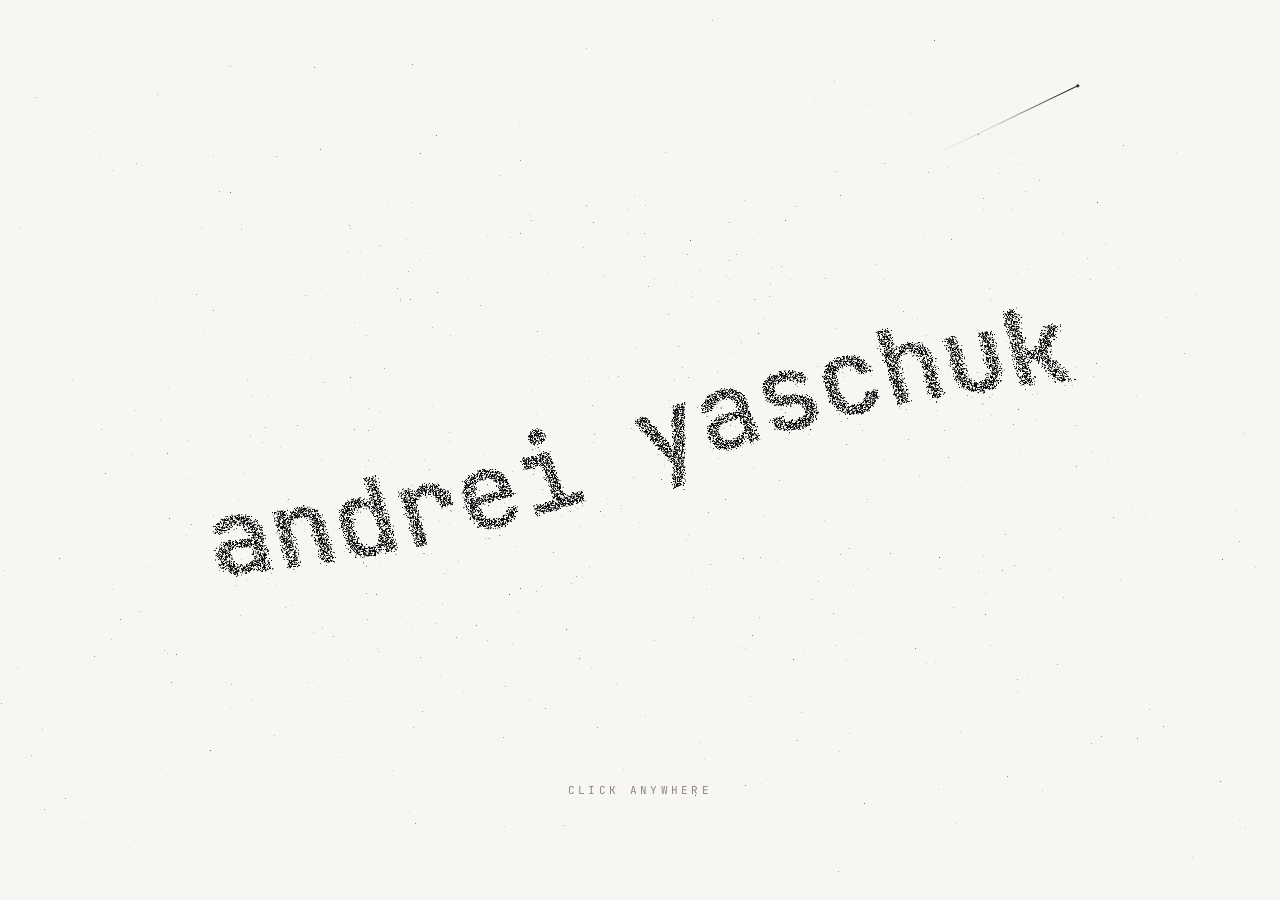
<file: index.html>
<!doctype html>
<html lang="en">
<head>
<meta charset="utf-8" />
<title>Andrei Yaschuk — frontend engineer</title>
<meta name="description" content="Andrei Yaschuk — product-minded frontend engineer with 7+ years building complex web products from 0 → 1." />
<meta name="author" content="Andrei Yaschuk" />
<meta name="viewport" content="width=device-width, initial-scale=1" />
<meta name="color-scheme" content="dark light" />
<meta property="og:title" content="Andrei Yaschuk — frontend engineer" />
<meta property="og:description" content="Product-minded frontend engineer · 7+ yrs · est. 2019" />
<meta property="og:type" content="website" />
<link rel="icon" href="favicon.svg" type="image/svg+xml" />
<link rel="icon" href="favicon-32.png" sizes="32x32" type="image/png" />
<link rel="icon" href="favicon-16.png" sizes="16x16" type="image/png" />
<link rel="apple-touch-icon" href="apple-touch-icon.png" />
<link rel="preload" href="./vendor/jetbrains-mono-latin.woff2" as="font" type="font/woff2" crossorigin />
<link rel="stylesheet" href="dust.css?v=11" />
<!-- Opt into the dust only once we know it can actually run. This is
     deliberately synchronous and in <head>: it decides before first paint, so
     nobody sees the copy flash away, and a machine that fails the check just
     renders the readable page with no black frame at all. -->
<script>
(function(){
  var h=document.documentElement;
  try{
    if(matchMedia("(prefers-reduced-motion: reduce)").matches)return;
    var c=document.createElement("canvas");
    var gl=c.getContext("webgl")||c.getContext("experimental-webgl");
    if(!gl)return;
    /* Free the probe context — browsers cap how many can be live at once. */
    var lose=gl.getExtension("WEBGL_lose_context");if(lose)lose.loseContext();
    h.className=h.className?h.className+" dust-mode":"dust-mode";
  }catch(e){}
})()
</script>
</head>
<body class="is-closed">
<div class="gl" aria-hidden="true"></div>
<div class="comet" aria-hidden="true"></div>

<button class="gate" type="button" aria-label="Enter the page">
<span class="gate-hint">click anywhere</span>
</button>

<main class="page" aria-label="Andrei Yaschuk">
<div class="head">
<h1>andrei yaschuk</h1>
<span class="dim">frontend engineer &middot; est. 2019</span>
</div>

<div class="r">
<p>Hey. I&rsquo;m a product-minded frontend engineer &mdash; I build complex web products from 0&nbsp;&rarr;&nbsp;1 and help them survive contact with real users.</p>
</div>

<div class="r">
<p>Most recently I was the founding frontend engineer at <a class="mark" href="https://nex.ai/" target="_blank" rel="noopener noreferrer">Nex</a> (YC&nbsp;S26) and owned the whole frontend in a 5-person team building an AI context layer for customer data.</p>
</div>

<div class="r">
<p>Before that I shipped no-code AI chatbot experiences at <a class="mark" href="https://zapier.com/" target="_blank" rel="noopener noreferrer">Zapier</a>, made product pages load faster and large uploads survive bad networks at <a class="mark" href="https://www.deel.com/" target="_blank" rel="noopener noreferrer">Deel</a>, and built dynamic forms for a server-driven UI system at <a class="mark" href="https://alfabank.ru/" target="_blank" rel="noopener noreferrer">Alfa Bank</a>.</p>
</div>

<div class="r">
<p>If you want to talk, email <a class="mark key" href="mailto:hi@yaschuk.dev"><svg class="ic" viewBox="0 0 24 24" aria-hidden="true"><path d="M2.5 4.5h19v15h-19z"/><path d="M2.5 5.2 12 12.1l9.5-6.9"/></svg>hi@yaschuk.dev</a> or message me on <a class="mark key" href="https://www.linkedin.com/in/andrei-yaschuk/" target="_blank" rel="noopener noreferrer"><svg class="ic" viewBox="0 0 24 24" aria-hidden="true"><path d="M2.5 2.5h19v19h-19z"/><path d="M7.4 10.5v6.9"/><path d="M7.4 6.4v1.4"/><path d="M11.7 17.4v-6.9"/><path d="M11.7 13.2v-.4h5.7v4.6"/></svg>linkedin</a>, ping me on <a class="mark key" href="https://t.me/andreianesemaf" target="_blank" rel="noopener noreferrer"><svg class="ic" viewBox="0 0 24 24" aria-hidden="true"><path d="M21.6 3.2 2.7 10.7l6 2.3 2.3 6z"/><path d="M8.7 13 21.6 3.2"/></svg>telegram</a>, or read my <a class="mark key" href="./ANDREI_YASCHUK_FRONTEND.pdf" target="_blank" rel="noopener noreferrer"><svg class="ic" viewBox="0 0 24 24" aria-hidden="true"><path d="M5.6 2.5h8.1l4.7 4.7v14.3H5.6z"/><path d="M13.7 2.5v4.7h4.7"/><path d="M8.9 13.4h6.2"/><path d="M8.9 16.6h4"/></svg>cv</a> for the full picture.</p>
</div>

<div class="foot">
<span>&copy; 2026</span>
<button class="collapse" type="button">collapse &uarr;</button>
</div>
</main>

<script src="./vendor/gsap.min.js"></script>
<script type="module" src="dust.js?v=24" onerror="document.documentElement.classList.remove('dust-mode')"></script>
<!-- Last resort: dust.js never even got to announce itself (no module support,
     an asset that 404s). Bail out to the readable page; dust.js checks for
     dust-mode before touching anything, so a late arrival stays quiet rather
     than yanking the copy back off screen. -->
<script>
setTimeout(function(){
  var h=document.documentElement;
  if(h.dataset.dust!=="on")h.classList.remove("dust-mode");
},2500)
</script>

<!-- PostHog analytics -->
<script>
    const posthogDebug = new URLSearchParams(window.location.search).has(
        "ph_debug",
    );
    !(function (t, e) {
        var o, n, p, r;
        e.__SV ||
            ((window.posthog = e),
            (e._i = []),
            (e.init = function (i, s, a) {
                function g(t, e) {
                    var o = e.split(".");
                    (2 == o.length && ((t = t[o[0]]), (e = o[1])),
                        (t[e] = function () {
                            t.push(
                                [e].concat(
                                    Array.prototype.slice.call(arguments, 0),
                                ),
                            );
                        }));
                }
                (((p = t.createElement("script")).type = "text/javascript"),
                    (p.crossOrigin = "anonymous"),
                    (p.async = !0),
                    (p.src =
                        s.api_host.replace(
                            ".i.posthog.com",
                            "-assets.i.posthog.com",
                        ) + "/static/array.js"),
                    (r =
                        t.getElementsByTagName(
                            "script",
                        )[0]).parentNode.insertBefore(p, r));
                var u = e;
                for (
                    void 0 !== a ? (u = e[a] = []) : (a = "posthog"),
                        u.people = u.people || [],
                        u.toString = function (t) {
                            var e = "posthog";
                            return (
                                "posthog" !== a && (e += "." + a),
                                t || (e += " (stub)"),
                                e
                            );
                        },
                        u.people.toString = function () {
                            return u.toString(1) + " (stub)";
                        },
                        o =
                            "init capture register register_once register_for_session unregister unregister_for_session getFeatureFlag getFeatureFlagPayload isFeatureEnabled reloadFeatureFlags updateEarlyAccessFeatureEnrollment getEarlyAccessFeatures on onFeatureFlags onSessionId getSurveys getActiveMatchingSurveys renderSurvey canRenderSurvey getNextSurveyStep identify setPersonProperties group resetGroups setPersonPropertiesForFlags resetPersonPropertiesForFlags setGroupPropertiesForFlags resetGroupPropertiesForFlags reset get_distinct_id getGroups get_session_id get_session_replay_url alias set_config startSessionRecording stopSessionRecording sessionRecordingStarted captureException loadToolbar get_property getSessionProperty createPersonProfile opt_in_capturing opt_out_capturing has_opted_in_capturing has_opted_out_capturing clear_opt_in_out_capturing debug".split(
                                " ",
                            ),
                        n = 0;
                    n < o.length;
                    n++
                )
                    g(u, o[n]);
                e._i.push([i, s, a]);
            }),
            (e.__SV = 1));
    })(document, window.posthog || []);
    posthog.init("phc_kEyLgitnQ8pJ4DAv57Wqz6syaJ6HboSZwDuVxBq3SYL7", {
        api_host: "https://eu.i.posthog.com",
        person_profiles: "identified_only",
        autocapture: false,
        capture_pageview: true,
        opt_out_useragent_filter: posthogDebug,
        loaded: function (posthog) {
            if (!posthogDebug) return;
            posthog.debug(true);
            console.info("[PostHog] initialized", {
                api_host: posthog.config.api_host,
                distinct_id: posthog.get_distinct_id(),
            });
        },
    });
</script>

<!-- Link + reveal tracking. Reads the DOM the dust page already renders,
     so dust.js stays a verbatim copy of the design source. -->
<script>
    (function () {
        if (typeof window.posthog === "undefined") return;

        function capture(event, properties) {
            if (posthogDebug) console.info("[PostHog]", event, properties || {});
            posthog.capture(event, properties || {}, { send_instantly: true });
        }

        capture("portfolio_loaded", {
            path: window.location.pathname,
            theme: window.matchMedia("(prefers-color-scheme: dark)").matches
                ? "dark"
                : "light",
        });

        // A pageview doesn't mean the copy was read: behind the gate it is
        // still hidden. "static" now means the dust never took over, so the
        // page was readable from the first frame. Compare page_opened against
        // portfolio_loaded to see anyone who read nothing at all.
        const pageEl = document.querySelector(".page");
        const root = document.documentElement;
        const dustMode = () => root.classList.contains("dust-mode");

        if (!dustMode()) {
            capture("page_opened", { mode: "static" });
        } else {
            const observer = new MutationObserver(function () {
                const viaGate = pageEl.hasAttribute("data-open");
                if (!viaGate && dustMode()) return;
                observer.disconnect();
                capture("page_opened", {
                    // dust-mode dropped after the fact = the effect bailed out.
                    mode: viaGate ? "gate" : "static_fallback",
                });
            });
            observer.observe(root, {
                attributes: true,
                subtree: true,
                attributeFilter: ["data-open", "class"],
            });
        }

        // href fragment → event name. Anything unmatched is a company mention.
        const CONTACT = [
            ["mailto:", "email_link_clicked"],
            ["linkedin.com", "linkedin_link_clicked"],
            ["t.me/", "telegram_link_clicked"],
            [".pdf", "cv_downloaded"],
        ];
        document.querySelectorAll(".page a.mark").forEach(function (link) {
            const href = link.getAttribute("href") || "";
            const match = CONTACT.find(function (pair) {
                return href.includes(pair[0]);
            });
            link.addEventListener("click", function () {
                if (match) {
                    capture(match[1]);
                    return;
                }
                capture("company_link_clicked", {
                    company: (link.textContent || "").trim(),
                    url: link.href,
                });
            });
        });
    })();
</script>
</body>
</html>
</file>
<file: dust.css>
/* ── Dust — particles to page ─────────────────────────────────────────── */
/* Self-hosted: a variable woff2 covers both weights, and the copy no longer
   depends on fonts.googleapis.com being reachable to become readable. */
@font-face{font-family:"JetBrains Mono";font-style:normal;font-weight:400 500;font-display:swap;src:url(./vendor/jetbrains-mono-latin.woff2) format("woff2");unicode-range:U+0000-00FF,U+0131,U+0152-0153,U+02BB-02BC,U+02C6,U+02DA,U+02DC,U+0304,U+0308,U+0329,U+2000-206F,U+20AC,U+2122,U+2191,U+2193,U+2212,U+2215,U+FEFF,U+FFFD}
:root{--paper:#08080a;--ink:#f0eee9;--mute:#8b8983;--col:640px;--font:"JetBrains Mono",ui-monospace,Menlo,monospace}
@media (prefers-color-scheme:light){:root{--paper:#f7f6f3;--ink:#141416;--mute:#8a887f}}
*,*::before,*::after{box-sizing:border-box}
html{scrollbar-gutter:stable}
html,body{margin:0;padding:0}
body{background:var(--paper);color:var(--ink);font-family:var(--font);font-size:15px;line-height:1.72;letter-spacing:-0.01em;-webkit-font-smoothing:antialiased}
::selection{background:var(--ink);color:var(--paper)}
a{color:inherit;text-decoration:none}
:focus-visible{outline:1px solid var(--ink);outline-offset:4px}

/* ── Content-first ────────────────────────────────────────────────────
 * The copy is visible in the default state, so a failure anywhere in the
 * dust pipeline costs the effect and nothing else. dust-mode is opt-in: an
 * inline probe adds it before first paint only once it knows WebGL exists
 * and motion is welcome, and dust.js drops it again if anything later
 * fails. Everything below is the hidden state — it only applies under it.
 * ─────────────────────────────────────────────────────────────────────── */
.gl,.comet{display:none}
html.dust-mode .gl{display:block;position:fixed;inset:0;z-index:1}
html.dust-mode .comet{display:block}
.gl canvas{display:block;width:100%;height:100%}

/* ── Gate: only a hint. The name itself is dust. ─────────────────────── */
.gate{display:none;position:fixed;left:0;right:0;bottom:11vh;z-index:4;justify-items:center;gap:0;background:none;border:0;font:inherit;color:var(--mute);cursor:pointer;-webkit-user-select:none;user-select:none;opacity:0}
html.dust-mode .gate{display:grid}
html.dust-mode body.is-closed{overflow:hidden;height:100%}
.gate-hint{font-size:11px;letter-spacing:0.3em;text-transform:uppercase}
.gate-sub{font-size:10px;letter-spacing:0.16em;color:var(--mute);opacity:.55}

/* ── Comet streak ───────────────────────────────────────────────────── */
.comet{position:fixed;top:0;left:0;z-index:2;height:1px;pointer-events:none;opacity:0;transform-origin:0 50%;background:linear-gradient(90deg,transparent 0%,color-mix(in oklab,var(--ink) 18%,transparent) 45%,var(--ink) 96%,var(--ink) 100%)}
.comet::after{content:"";position:absolute;right:-1px;top:-1px;width:3px;height:3px;border-radius:50%;background:var(--ink)}


/* ── Page: label gutter, no rules, whitespace only ──────────────────── */
.page{position:relative;z-index:3;max-width:var(--col);margin:0 auto;padding:14vh 32px 12vh}
html.dust-mode .page{opacity:0;pointer-events:none}
html.dust-mode .page[data-open]{opacity:1;pointer-events:auto}

.head{display:flex;align-items:baseline;justify-content:space-between;gap:24px;margin:0 0 8vh}
h1{font-size:15px;font-weight:400;margin:0;letter-spacing:0.06em;white-space:nowrap}
.dim{color:var(--mute);font-size:11px;letter-spacing:0.14em;text-transform:uppercase;white-space:nowrap}

.r{margin:0 0 3.6vh}
.r p{margin:0;text-align:justify;text-justify:inter-word;hyphens:none;overflow-wrap:break-word}
.mark{border-bottom:1px solid var(--mute);transition:border-color 180ms ease,color 180ms ease}
.mark:hover{border-color:var(--ink)}
.key{white-space:nowrap}
.ic{display:inline-block;width:0.86em;height:0.86em;margin-right:5px;vertical-align:-0.08em;fill:none;stroke:currentColor;stroke-width:1.4;stroke-linecap:butt;stroke-linejoin:miter;shape-rendering:crispEdges;opacity:.55;transition:opacity 180ms ease}
.key:hover .ic{opacity:1}

.foot{display:flex;align-items:baseline;justify-content:space-between;gap:24px;margin-top:5vh;font-size:11px;letter-spacing:0.18em;text-transform:uppercase;color:var(--mute)}
/* Nothing to collapse back into unless the gate is running the show. */
.collapse{display:none;background:none;border:0;padding:0;font:inherit;letter-spacing:inherit;text-transform:inherit;color:var(--mute);cursor:pointer;width:fit-content;transition:color 160ms ease}
html.dust-mode .collapse{display:block}
html.dust-mode h1,html.dust-mode .dim,html.dust-mode .r,html.dust-mode .foot{opacity:0}
.collapse:hover{color:var(--ink)}

@media (max-width:680px){
  .page{padding:12vh 22px 10vh}
  .head{flex-direction:column;gap:4px;margin-bottom:6vh}
}

/* No static-reveal class any more — the readable page IS the default state. */
</file>
